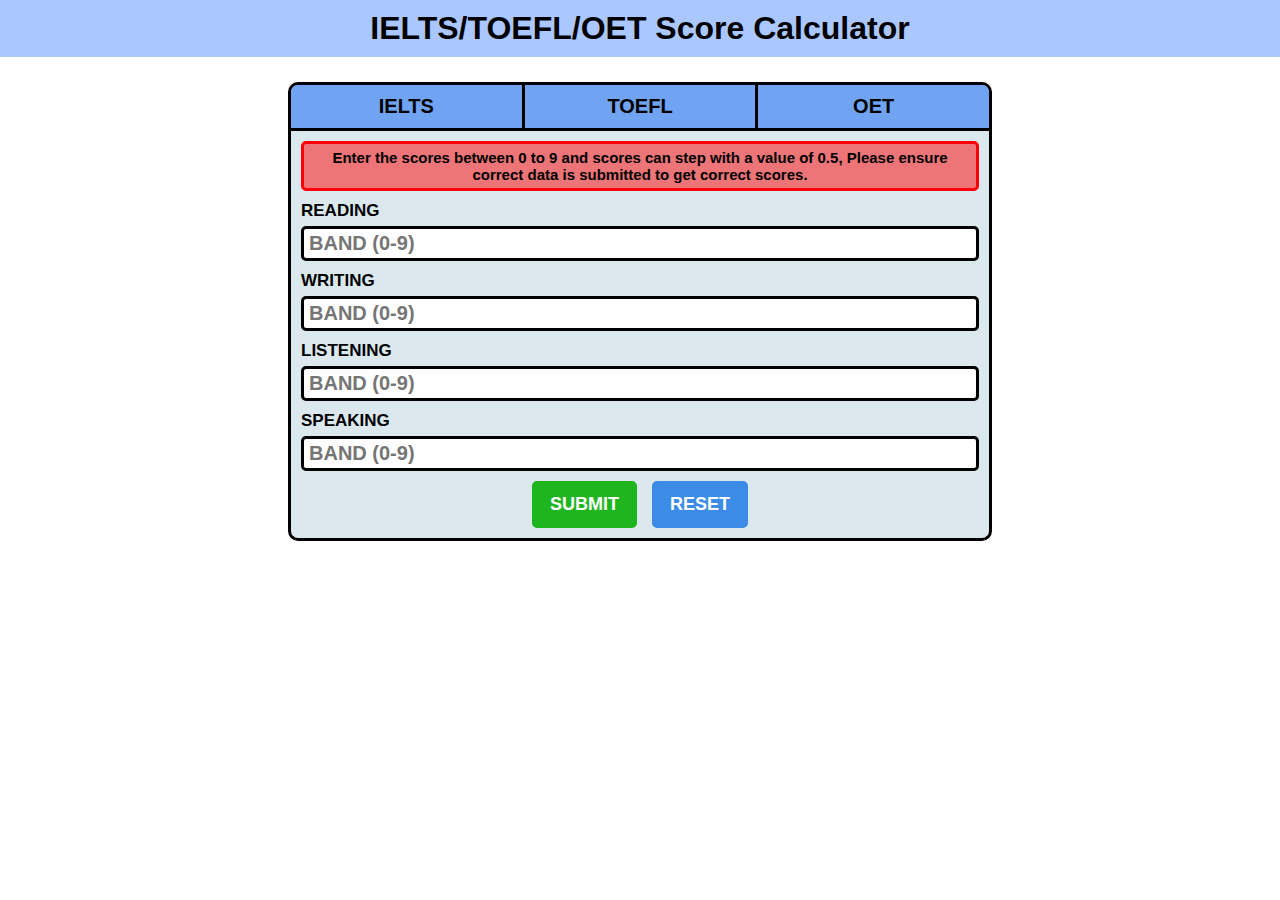
<file: IELTS_TOEFL_OET_Score_Checker/index.html>
<!DOCTYPE html>
<html lang="en">
  <head>
    <meta charset="UTF-8" />
    <meta name="viewport" content="width=device-width, initial-scale=1.0" />
    <title>IELTS TOEFL OET Score Calculator - App</title>
    <link rel="stylesheet" href="./style.css" />
  </head>
  <body>
    <div class="container">
      <header>
        <h1>IELTS/TOEFL/OET Score Calculator</h1>
      </header>

      <div class="app">
        <nav>
          <ul>
            <li><a href="./index.html">IELTS</a></li>
            <li><a href="./pages/toefl.html">TOEFL</a></li>
            <li><a href="./pages/oet.html">OET</a></li>
          </ul>
        </nav>

        <div class="note">
          <p>
            Enter the scores between 0 to 9 and scores can step with a value of
            0.5, Please ensure correct data is submitted to get correct scores.
          </p>
        </div>

        <div class="form-box">
          <form action="" method="">
            <div class="sep flex">
              <label for="reading">Reading</label>
              <input
                type="number"
                id="reading"
                max="9"
                min="0"
                step="0.5"
                placeholder="BAND (0-9)"
              />
            </div>
            <div class="sep flex">
              <label for="writing">Writing</label>
              <input
                type="number"
                id="writing"
                max="9"
                min="0"
                step="0.5"
                placeholder="BAND (0-9)"
              />
            </div>
            <div class="sep flex">
              <label for="listening">Listening</label>
              <input
                type="number"
                id="listening"
                max="9"
                min="0"
                step="0.5"
                placeholder="BAND (0-9)"
              />
            </div>
            <div class="sep flex">
              <label for="speaking">Speaking</label>
              <input
                type="number"
                id="speaking"
                max="9"
                min="0"
                step="0.5"
                placeholder="BAND (0-9)"
              />
            </div>
            <div class="result" id="result"></div>
            <div class="btn-box">
              <button class="btn sb" onclick="checkScore(event)">submit</button>
              <button class="btn rs" onclick="reload()">reset</button>
            </div>
          </form>
        </div>
      </div>
    </div>
    <script src="./scripts/ielts.js"></script>
  </body>
</html>
</file>
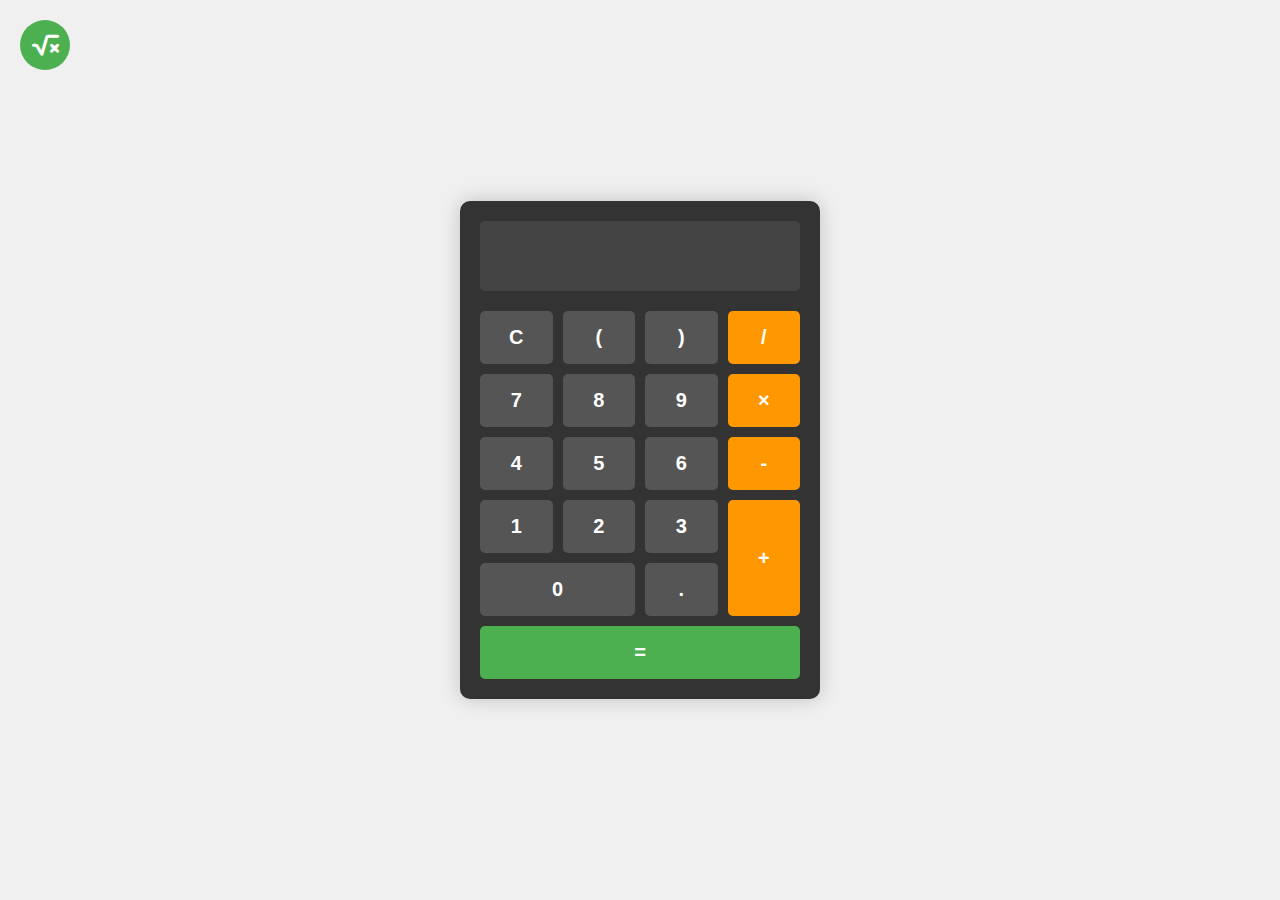
<file: Simple_Scientific_Calculator/index.html>
<!DOCTYPE html>
<html lang="en">
  <head>
    <meta charset="UTF-8" />
    <meta name="viewport" content="width=device-width, initial-scale=1.0" />
    <title>Calculator</title>
    <link rel="stylesheet" href="style.css" />
    <link
      rel="stylesheet"
      href="https://cdnjs.cloudflare.com/ajax/libs/font-awesome/6.4.0/css/all.min.css"
    />
  </head>
  <body>
    <button id="toggleBtn" class="toggle-btn" onclick="toggleCalculator()">
      <i class="fas fa-square-root-alt"></i>
    </button>
    <div class="calculator" tabindex="0">
      <div class="display">
        <input type="text" id="result" readonly />
      </div>
      <div class="buttons">
        <button onclick="clearDisplay()">C</button>
        <button onclick="appendToDisplay('(')">(</button>
        <button onclick="appendToDisplay(')')">)</button>
        <button class="operator" onclick="appendToDisplay('/')">/</button>
        <button onclick="appendToDisplay('7')">7</button>
        <button onclick="appendToDisplay('8')">8</button>
        <button onclick="appendToDisplay('9')">9</button>
        <button class="operator" onclick="appendToDisplay('*')">×</button>
        <button onclick="appendToDisplay('4')">4</button>
        <button onclick="appendToDisplay('5')">5</button>
        <button onclick="appendToDisplay('6')">6</button>
        <button class="operator" onclick="appendToDisplay('-')">-</button>
        <button onclick="appendToDisplay('1')">1</button>
        <button onclick="appendToDisplay('2')">2</button>
        <button onclick="appendToDisplay('3')">3</button>
        <button class="operator plus" onclick="appendToDisplay('+')">+</button>
        <button class="zero" onclick="appendToDisplay('0')">0</button>
        <button onclick="appendToDisplay('.')">.</button>
        <button class="equals" onclick="calculate()">=</button>
      </div>
    </div>
    <script src="script.js"></script>
  </body>
</html>
</file>
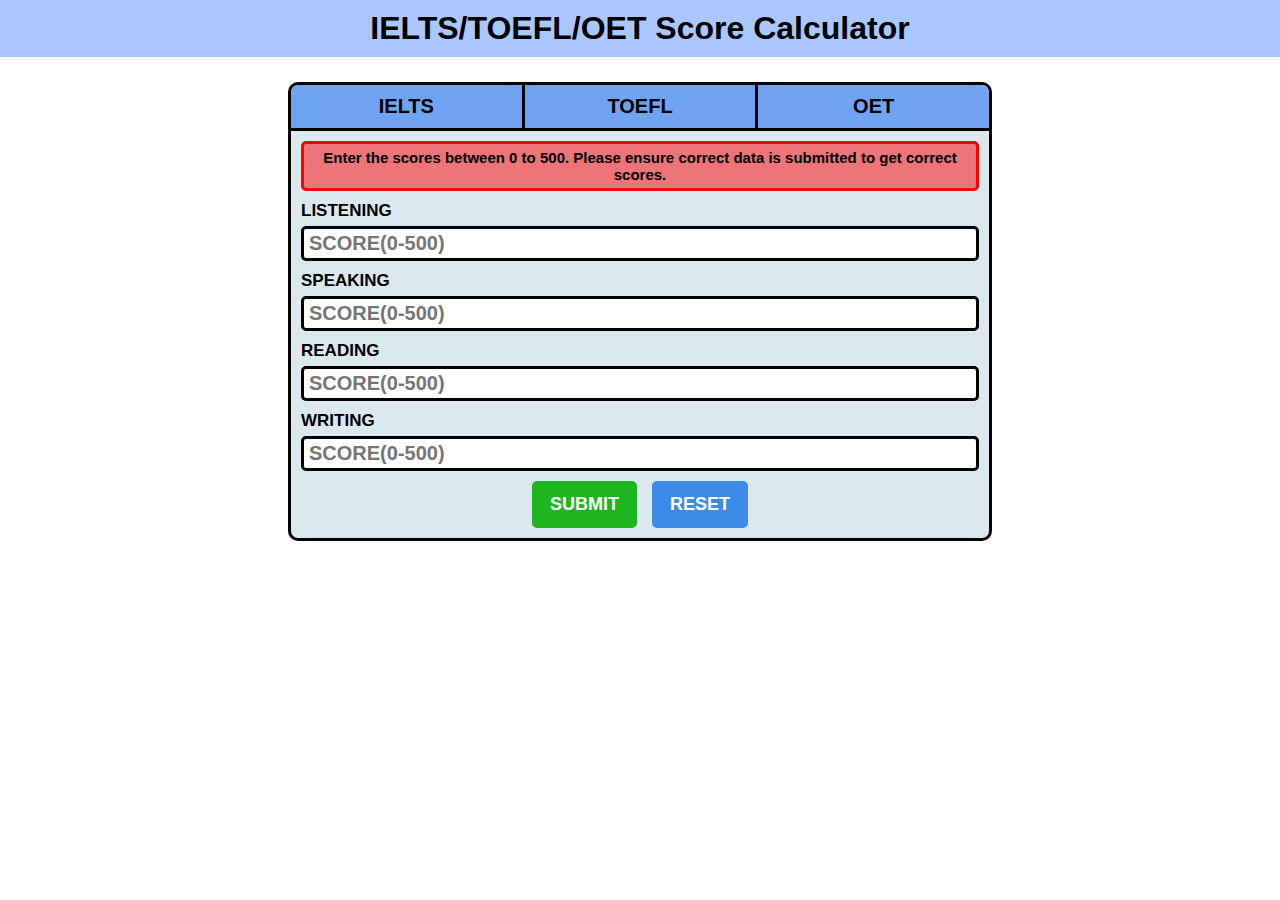
<file: IELTS_TOEFL_OET_Score_Checker/pages/oet.html>
<!DOCTYPE html>
<html lang="en">
  <head>
    <meta charset="UTF-8" />
    <meta name="viewport" content="width=device-width, initial-scale=1.0" />
    <title>IELTS TOEFL OET Score Calculator - App</title>
    <link rel="stylesheet" href="../style.css" />
  </head>
  <body>
    <div class="container">
      <header>
        <h1>IELTS/TOEFL/OET Score Calculator</h1>
      </header>

      <div class="app">
        <nav>
          <ul>
            <li><a href="../index.html">IELTS</a></li>
            <li><a href="./toefl.html">TOEFL</a></li>
            <li><a href="./oet.html">OET</a></li>
          </ul>
        </nav>

        <div class="note">
          <p>
            Enter the scores between 0 to 500. Please ensure correct data is
            submitted to get correct scores.
          </p>
        </div>

        <div class="form-box">
          <form action="" method="">
            <div class="sep flex">
              <label for="listening">Listening</label>
              <input
                type="number"
                id="listening"
                min="0"
                max="500"
                placeholder="SCORE(0-500)"
              />
            </div>
            <div class="sep flex">
              <label for="speaking">Speaking</label>
              <input
                type="number"
                id="speaking"
                min="0"
                max="500"
                placeholder="SCORE(0-500)"
              />
            </div>
            <div class="sep flex">
              <label for="reading">Reading</label>
              <input
                type="number"
                id="reading"
                min="0"
                max="500"
                placeholder="SCORE(0-500)"
              />
            </div>
            <div class="sep flex">
              <label for="writing">Writing</label>
              <input
                type="number"
                id="writing"
                min="0"
                max="500"
                placeholder="SCORE(0-500)"
              />
            </div>
            <div class="result" id="result"></div>
            <div class="btn-box">
              <button class="btn sb" onclick="calculateOET(event)">
                submit
              </button>
              <button class="btn rs" onclick="reload()">reset</button>
            </div>
          </form>
        </div>
      </div>
    </div>
    <script src="../scripts/oet.js"></script>
  </body>
</html>
</file>
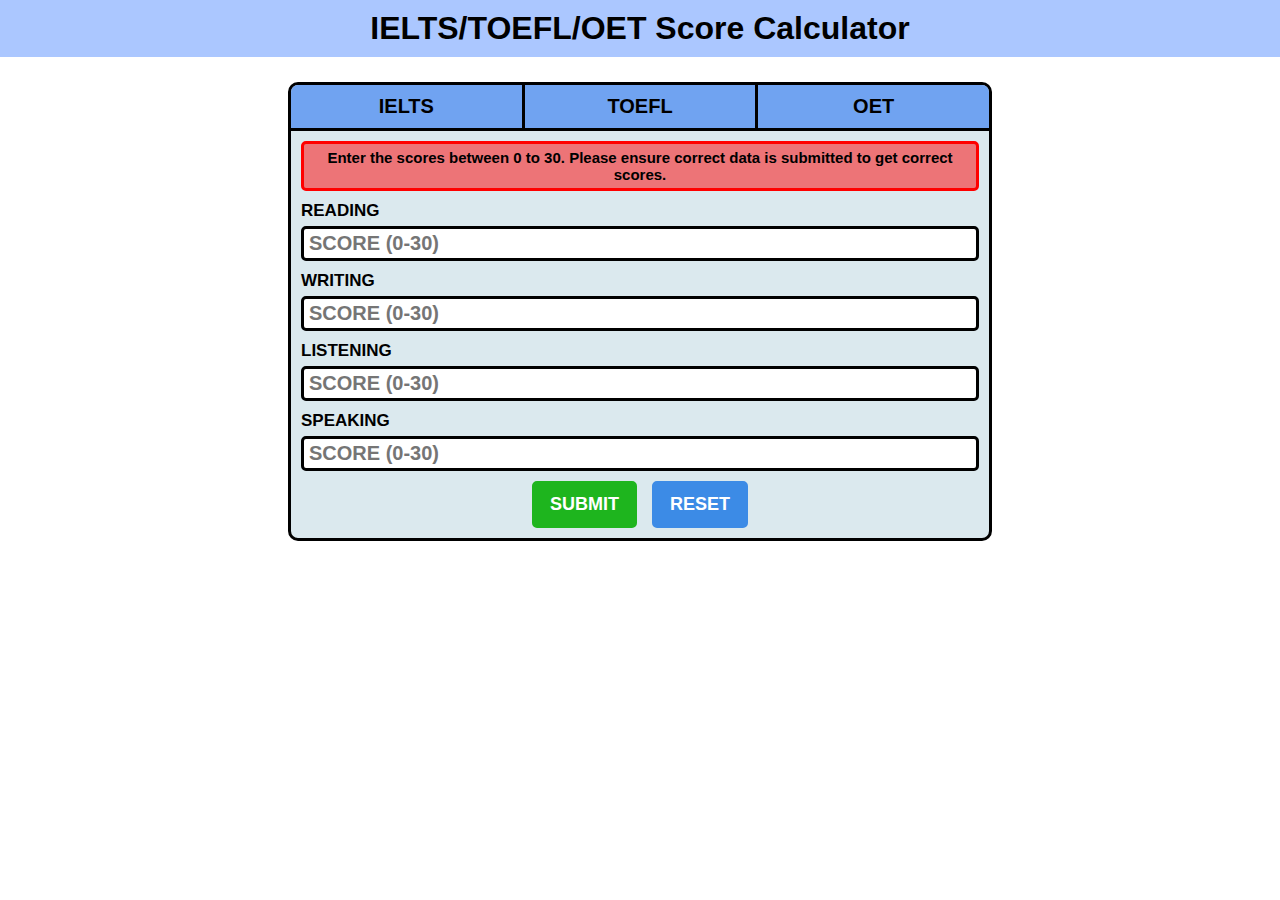
<file: IELTS_TOEFL_OET_Score_Checker/pages/toefl.html>
<!DOCTYPE html>
<html lang="en">
  <head>
    <meta charset="UTF-8" />
    <meta name="viewport" content="width=device-width, initial-scale=1.0" />
    <title>IELTS TOEFL OET Score Calculator - App</title>
    <link rel="stylesheet" href="../style.css" />
  </head>
  <body>
    <div class="container">
      <header>
        <h1>IELTS/TOEFL/OET Score Calculator</h1>
      </header>

      <div class="app">
        <nav>
          <ul>
            <li><a href="../index.html">IELTS</a></li>
            <li><a href="./toefl.html">TOEFL</a></li>
            <li><a href="./oet.html">OET</a></li>
          </ul>
        </nav>

        <div class="note">
          <p>
            Enter the scores between 0 to 30. Please ensure correct data is
            submitted to get correct scores.
          </p>
        </div>

        <div class="form-box">
          <form action="" method="">
            <div class="sep flex">
              <label for="reading">Reading</label>
              <input
                type="number"
                id="reading"
                min="0"
                max="30"
                placeholder="SCORE (0-30)"
              />
            </div>
            <div class="sep flex">
              <label for="writing">Writing</label>
              <input
                type="number"
                id="writing"
                min="0"
                max="30"
                placeholder="SCORE (0-30)"
              />
            </div>
            <div class="sep flex">
              <label for="listening">Listening</label>
              <input
                type="number"
                id="listening"
                min="0"
                max="30"
                placeholder="SCORE (0-30)"
              />
            </div>
            <div class="sep flex">
              <label for="speaking">Speaking</label>
              <input
                type="number"
                id="speaking"
                min="0"
                max="30"
                placeholder="SCORE (0-30)"
              />
            </div>
            <div class="result" id="result"></div>
            <div class="btn-box">
              <button class="btn sb" onclick="toeflCalc(event)">submit</button>
              <button class="btn rs" onclick="reload()">reset</button>
            </div>
          </form>
        </div>
      </div>
    </div>
    <script src="../scripts/toefl.js"></script>
  </body>
</html>
</file>
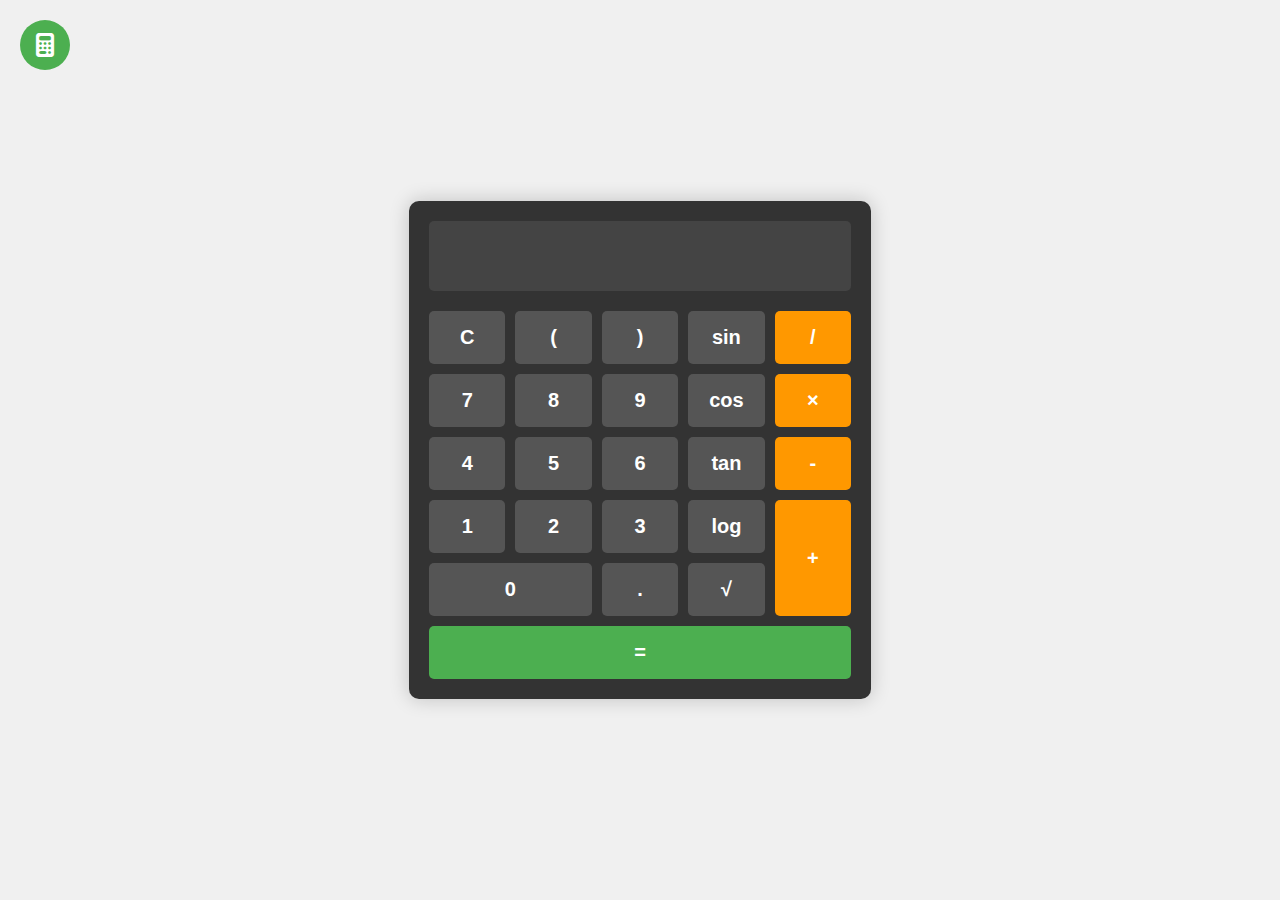
<file: Simple_Scientific_Calculator/scientific/scientific.html>
<!DOCTYPE html>
<html lang="en">
  <head>
    <meta charset="UTF-8" />
    <meta name="viewport" content="width=device-width, initial-scale=1.0" />
    <title>Scientific Calculator</title>
    <link rel="stylesheet" href="scientific.css" />
    <link
      rel="stylesheet"
      href="https://cdnjs.cloudflare.com/ajax/libs/font-awesome/6.4.0/css/all.min.css"
    />
  </head>
  <body>
    <button id="toggleBtn" class="toggle-btn" onclick="toggleCalculator()">
      <i class="fas fa-calculator"></i>
    </button>
    <div class="calculator scientific" tabindex="0">
      <div class="display">
        <input type="text" id="result" readonly />
      </div>
      <div class="buttons">
        <button onclick="clearDisplay()">C</button>
        <button onclick="appendToDisplay('(')">(</button>
        <button onclick="appendToDisplay(')')">)</button>
        <button onclick="appendToDisplay('Math.sin(')">sin</button>
        <button class="operator" onclick="appendToDisplay('/')">/</button>
        <button onclick="appendToDisplay('7')">7</button>
        <button onclick="appendToDisplay('8')">8</button>
        <button onclick="appendToDisplay('9')">9</button>
        <button onclick="appendToDisplay('Math.cos(')">cos</button>
        <button class="operator" onclick="appendToDisplay('*')">×</button>
        <button onclick="appendToDisplay('4')">4</button>
        <button onclick="appendToDisplay('5')">5</button>
        <button onclick="appendToDisplay('6')">6</button>
        <button onclick="appendToDisplay('Math.tan(')">tan</button>
        <button class="operator" onclick="appendToDisplay('-')">-</button>
        <button onclick="appendToDisplay('1')">1</button>
        <button onclick="appendToDisplay('2')">2</button>
        <button onclick="appendToDisplay('3')">3</button>
        <button onclick="appendToDisplay('Math.log(')">log</button>
        <button class="operator plus" onclick="appendToDisplay('+')">+</button>
        <button class="zero" onclick="appendToDisplay('0')">0</button>
        <button onclick="appendToDisplay('.')">.</button>
        <button onclick="appendToDisplay('Math.sqrt(')">√</button>
        <button class="equals" onclick="calculate()">=</button>
      </div>
    </div>
    <script src="../script.js"></script>
  </body>
</html>
</file>
<file: IELTS_TOEFL_OET_Score_Checker/style.css>
*::before,
*::after,
* {
  margin: 0;
  padding: 0;
  box-sizing: border-box;
  font-family: sans-serif, arial, verdana;
}

.container {
  width: 100vw;
  height: 100vh;
  /* background-image: linear-gradient(120deg, #2787db, #701fea); */
}

header {
  background-color: #abc7ff;
  padding: 10px 0;
  margin-bottom: 25px;
}

header h1 {
  text-align: center;
  font-size: 32px;
}

.app {
  background-color: #dbe9ee;
  width: 55%;
  padding: 10px;
  overflow-x: hidden;
  border: 3px solid #000000;
  border-radius: 10px;
  margin: 0 auto;
}

.app nav {
  background-color: #70a3f1;
  margin-left: -10px;
  margin-right: -10px;
  margin-top: -10px;
  border-bottom: 3px solid #000000;
  margin-bottom: 10px;
}

.app nav ul {
  display: flex;
  list-style-type: none;
}

.app nav ul li {
  flex: 1;
  text-align: center;
  border-right: 3px solid #000000;
}

.app nav ul li:last-child {
  border-right: none;
}

.app nav ul li a {
  display: block;
  font-size: 20px;
  font-weight: bold;
  text-decoration: none;
  padding: 10px 0;
  color: black;
  transition: all 0.3s ease-in-out;
}

.app nav ul li a:hover {
  background-color: #5d00ff;
  color: #ffffff;
}

.app .note {
  background-color: #ff000080;
  border: 3px solid #ff0000;
  border-radius: 5px;
  font-size: 15px;
  text-align: center;
  font-weight: bold;
  padding: 5px;
  margin-bottom: 10px;
}

.app input[type="number"] {
  outline: none;
  border: 3px solid #000000;
  height: 35px;
  border-radius: 5px;
  font-size: 20px;
  font-weight: bold;
  padding: 5px;
}

.app input[type="number"]:focus {
  border: 3px solid #5d00ff;
}

.app form .sep {
  margin-bottom: 10px;
  font-size: 17px;
  font-weight: bold;
}

.app .btn-box {
  display: flex;
  justify-content: center;
  column-gap: 15px;
}

.app .result {
  text-align: center;
  color: #1eb51e;
  font-size: 25px;
  margin-bottom: 10px;
  font-weight: 900;
  font-family: monospace;
}

.flex {
  display: flex;
  flex-direction: column;
  row-gap: 5px;
  text-transform: uppercase;
}

.btn {
  outline: none;
  border: 3px solid #000000;
  font-size: 18px;
  font-weight: bold;
  text-align: center;
  padding: 10px 15px;
  border-radius: 5px;
  text-transform: uppercase;
}

.sb {
  background-color: #1eb51e;
  border: 3px solid #1eb51e;
  color: #ffffff;
  transition: all 0.3s ease-in-out;
}

.sb:hover {
  background-color: #ffffff;
  border: 3px solid #1eb51e;
  color: #1eb51e;
}

.rs {
  background-color: #3c8be6;
  border: 3px solid #3c8be6;
  color: #ffffff;
  transition: all 0.3s ease-in-out;
}

.rs:hover {
  background-color: #ffffff;
  border: 3px solid #3c8be6;
  color: #3c8be6;
}
</file>
<file: Simple_Scientific_Calculator/style.css>
@import url("https://fonts.googleapis.com/css2?family=Zen+Dots&display=swap");

*::before,
*::after,
* {
  margin: 0;
  padding: 0;
  box-sizing: border-box;
}

body {
  display: flex;
  justify-content: center;
  align-items: center;
  height: 100vh;
  font-family: "Zen Dots", serif !important;
  background-color: #f0f0f0;
  position: relative;
}

.calculator {
  background-color: #333;
  border-radius: 10px;
  padding: 20px;
  box-shadow: 0 0 20px rgba(0, 0, 0, 0.2);
  width: 360px;
  font-family: "Zen Dots", serif !important;
}

.display {
  margin-bottom: 20px;
  background-color: #444;
  border-radius: 5px;
  padding: 10px;
}

#result {
  width: 100%;
  height: 50px;
  font-size: 29px;
  font-weight: bold;
  text-align: right;
  border: none;
  background-color: transparent;
  color: #fff;
  outline: none;
}

.buttons {
  display: grid;
  grid-template-columns: repeat(4, 1fr);
  gap: 10px;
}

button {
  padding: 15px;
  font-size: 20px;
  font-weight: bold;
  border: none;
  outline: none;
  background-color: #555;
  color: #fff;
  cursor: pointer;
  border-radius: 5px;
  transition: background-color 0.3s, transform 0.1s;
}

button:hover {
  background-color: #777;
}

button:active {
  transform: scale(0.95);
}

.operator {
  background-color: #ff9800;
}

.operator:hover {
  background-color: #ffa726;
}

.equals {
  background-color: #4caf50;
  grid-column: span 4;
}

.equals:hover {
  background-color: #45a049;
}

.plus {
  grid-row: span 2;
}

.zero {
  grid-column: span 2;
}

.toggle-btn {
  position: absolute;
  top: 20px;
  left: 20px;
  width: 50px;
  height: 50px;
  border-radius: 50%;
  background-color: #4caf50;
  color: white;
  font-size: 24px;
  display: flex;
  justify-content: center;
  align-items: center;
  cursor: pointer;
  transition: background-color 0.3s, transform 0.1s;
  border: none;
}

.toggle-btn:hover {
  background-color: #45a049;
}

.toggle-btn:active {
  transform: scale(0.95);
}

.scientific .buttons {
  grid-template-columns: repeat(5, 1fr);
}

/* Responsive design */
@media (max-width: 400px) {
  .calculator {
    width: 90%;
    padding: 10px;
  }

  button {
    padding: 10px;
    font-size: 16px;
  }
}
</file>
<file: Simple_Scientific_Calculator/scientific/scientific.css>
*::before,
*::after,
* {
  margin: 0;
  padding: 0;
  box-sizing: border-box;
}

body {
  display: flex;
  justify-content: center;
  align-items: center;
  height: 100vh;
  margin: 0;
  background-color: #f0f0f0;
  font-family: "Zen Dots", serif !important;
  position: relative;
}

.calculator {
  background-color: #333;
  border-radius: 10px;
  padding: 20px;
  box-shadow: 0 0 20px rgba(0, 0, 0, 0.2);
  width: auto;
}

.display {
  margin-bottom: 20px;
  background-color: #444;
  border-radius: 5px;
  padding: 10px;
}

#result {
  width: 100%;
  height: 50px;
  font-size: 30px;
  font-weight: bold;
  text-align: right;
  border: none;
  background-color: transparent;
  color: #fff;
  outline: none;
}

.buttons {
  display: grid;
  grid-template-columns: repeat(5, 1fr);
  gap: 10px;
}

button {
  padding: 15px;
  font-size: 20px;
  font-weight: bold;
  border: none;
  outline: none;
  background-color: #555;
  color: #fff;
  cursor: pointer;
  border-radius: 5px;
  transition: background-color 0.3s, transform 0.1s;
}

button:hover {
  background-color: #777;
}

button:active {
  transform: scale(0.95);
}

.operator {
  background-color: #ff9800;
}

.operator:hover {
  background-color: #ffa726;
}

.equals {
  background-color: #4caf50;
  grid-column: span 5;
}

.equals:hover {
  background-color: #45a049;
}

.plus {
  grid-row: span 2;
}

.zero {
  grid-column: span 2;
}

.toggle-btn {
  position: absolute;
  top: 20px;
  left: 20px;
  width: 50px;
  height: 50px;
  border-radius: 50%;
  background-color: #4caf50;
  color: white;
  font-size: 24px;
  display: flex;
  justify-content: center;
  align-items: center;
  cursor: pointer;
  transition: background-color 0.3s, transform 0.1s;
  border: none;
}

.toggle-btn:hover {
  background-color: #45a049;
}

.toggle-btn:active {
  transform: scale(0.95);
}

.scientific .buttons {
  grid-template-columns: repeat(5, 1fr);
}

/* Responsive design */
@media (max-width: 400px) {
  .calculator {
    width: 90%;
    padding: 10px;
  }

  button {
    padding: 10px;
    font-size: 16px;
  }
}
</file>
